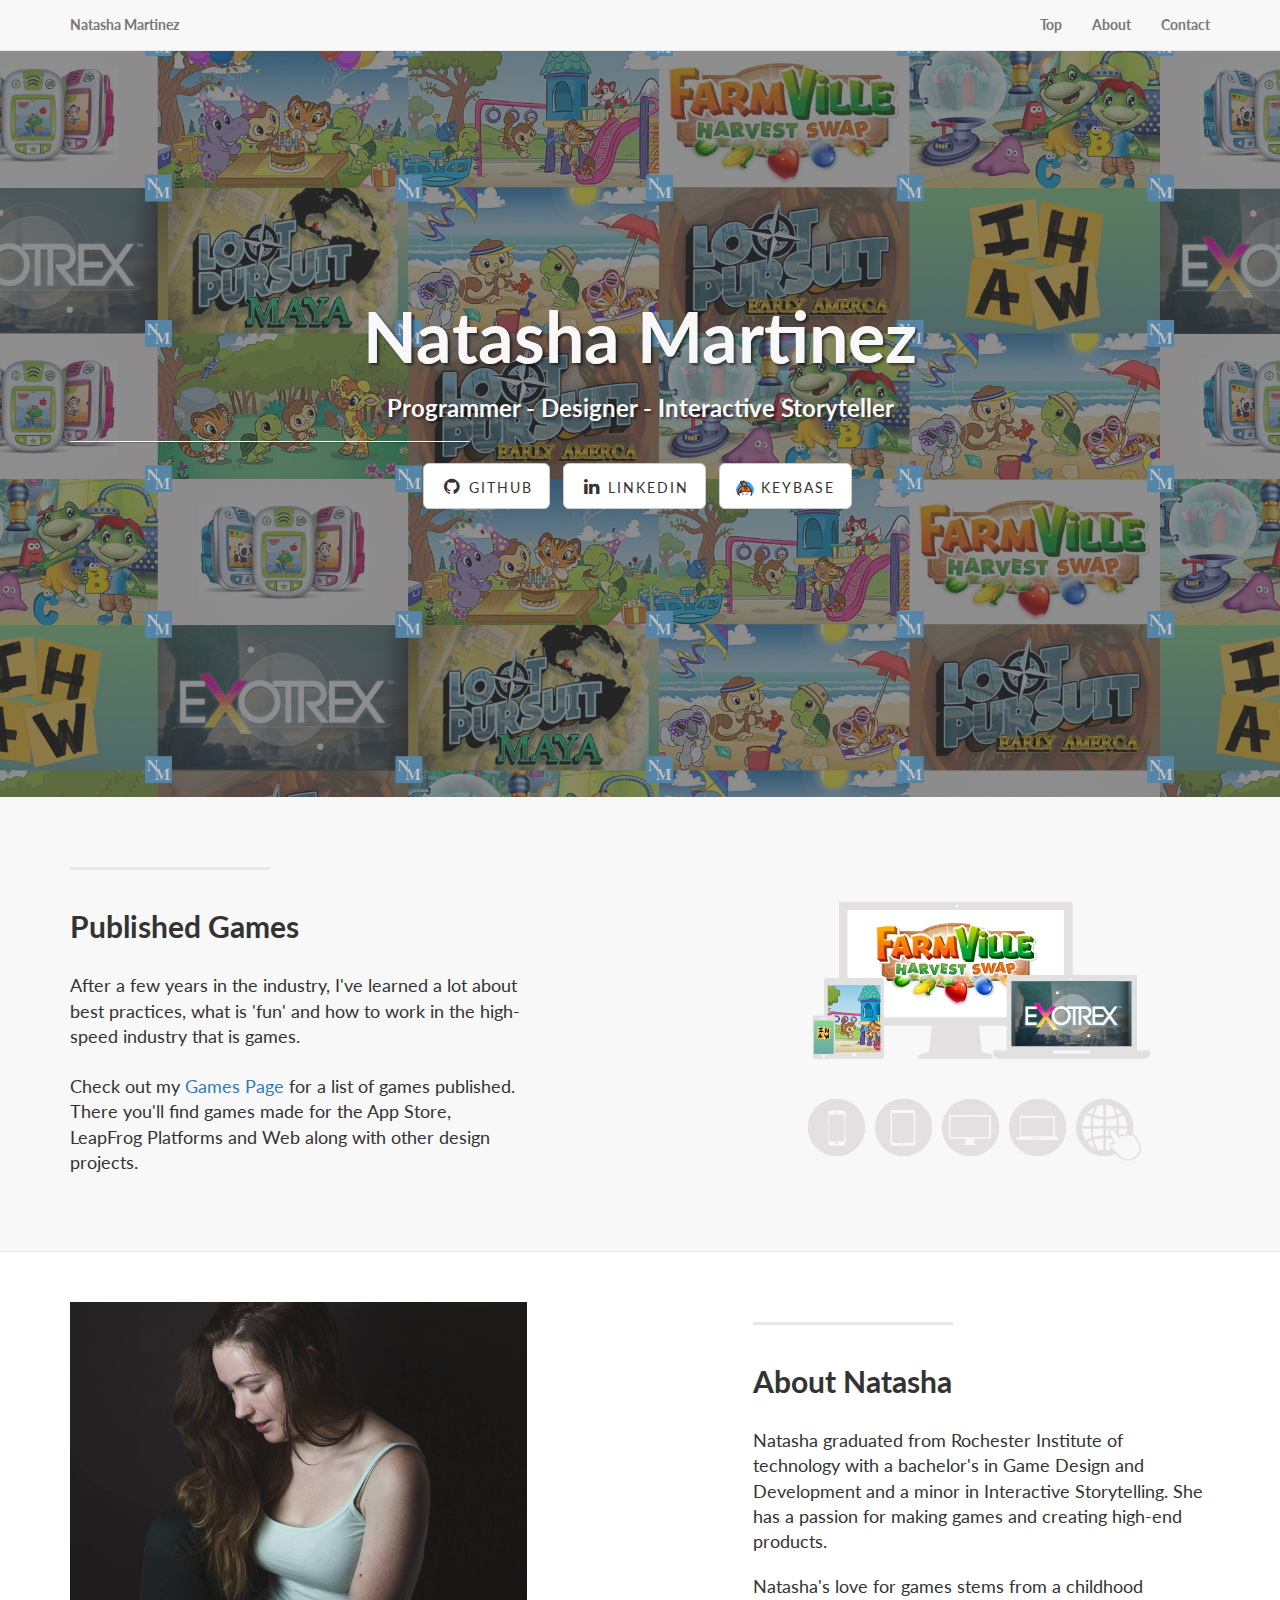
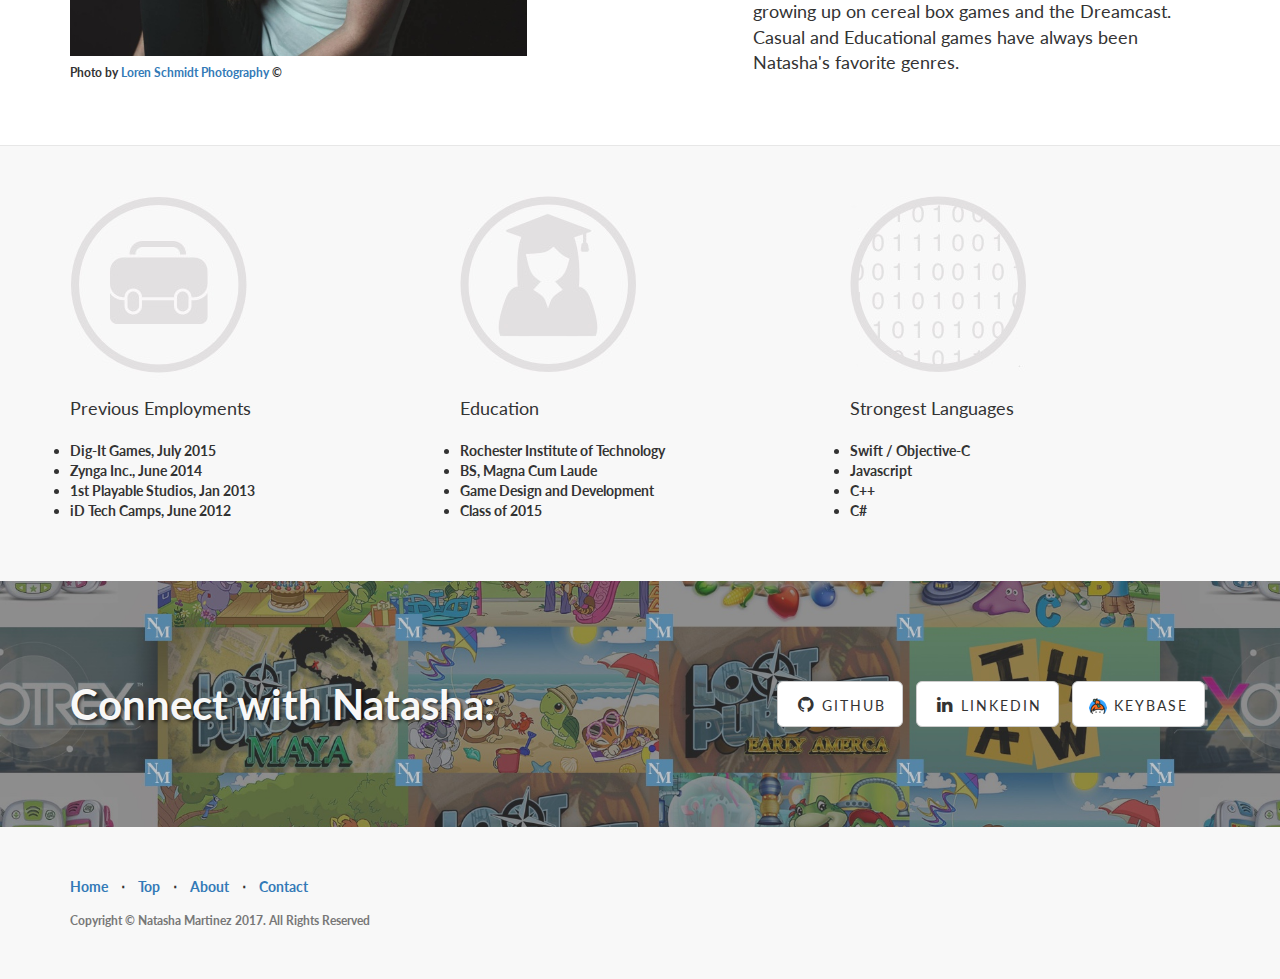
<file: font-awesome/index.html>
<!DOCTYPE html>
<html lang="en">

<head>

    <meta charset="utf-8">
    <meta http-equiv="X-UA-Compatible" content="IE=edge">
    <meta name="viewport" content="width=device-width, initial-scale=1">
    <meta name="description" content="A video games portfolio">
    <meta name="author" content="Natasha Martinez">

    <!-- Bootstrap Core CSS -->
    <link href="css/bootstrap.min.css" rel="stylesheet">

    <!-- Custom CSS -->
    <link href="css/landing-page.css" rel="stylesheet">

    <!-- Custom Fonts -->
    <link href="font-awesome/css/font-awesome.min.css" rel="stylesheet" type="text/css">
    <link href="https://fonts.googleapis.com/css?family=Lato:300,400,700,300italic,400italic,700italic" rel="stylesheet" type="text/css">

    <!-- HTML5 Shim and Respond.js IE8 support of HTML5 elements and media queries -->
    <!-- WARNING: Respond.js doesn't work if you view the page via file:// -->
    <!--[if lt IE 9]>
        <script src="https://oss.maxcdn.com/libs/html5shiv/3.7.0/html5shiv.js"></script>
        <script src="https://oss.maxcdn.com/libs/respond.js/1.4.2/respond.min.js"></script>
    <![endif]-->

    <!-- jQuery -->
    <script src="js/jquery.js"></script>

    <!-- Bootstrap Core JavaScript -->
    <script src="js/bootstrap.min.js"></script>


		<link rel="icon" href="img/logo.png"
    <title>Natasha Martinez</title>

</head>

<body>

    <!-- Navigation -->
    <nav class="navbar navbar-default navbar-fixed-top topnav" role="navigation">
        <div class="container topnav">
            <!-- Brand and toggle get grouped for better mobile display -->
            <div class="navbar-header">
                <button type="button" class="navbar-toggle" data-toggle="collapse" data-target="#bs-example-navbar-collapse-1">
                    <span class="sr-only">Toggle navigation</span>
                    <span class="icon-bar"></span>
                    <span class="icon-bar"></span>
                    <span class="icon-bar"></span>
                </button>
                <a class="navbar-brand topnav" href="#">Natasha Martinez</a>
            </div>
            <!-- Collect the nav links, forms, and other content for toggling -->
            <div class="collapse navbar-collapse" id="bs-example-navbar-collapse-1">
                <ul class="nav navbar-nav navbar-right">
                    <li>
                        <a href="#top">Top</a>
                    </li>
                    <li>
                        <a href="#about">About</a>
                    </li>
                    <li>
                        <a href="#contact">Contact</a>
                    </li>
                </ul>
            </div>
            <!-- /.navbar-collapse -->
        </div>
        <!-- /.container -->
    </nav>


    <!-- Header -->
    <a name="top"></a>
    <div class="intro-header">
        <div class="container">

            <div class="row">
                <div class="col-lg-12">
                    <div class="intro-message">
                        <h1>Natasha Martinez</h1>
                        <h3>Programmer   -   Designer   -   Interactive Storyteller</h3>
                        <hr class="intro-divider">
                        <ul class="list-inline intro-social-buttons">
                            <li>
                                <a target="_blank" href="https://github.com/redishot2" class="btn btn-default btn-lg"><i class="fa fa-github fa-fw"></i> <span class="network-name">Github</span></a>
                            </li>
                            <li>
                                <a target="_blank" href="https://www.linkedin.com/in/natasha-martinez-1264925a/" class="btn btn-default btn-lg"><i class="fa fa-linkedin fa-fw"></i> <span class="network-name">Linkedin</span></a>
                            </li>
                            <li>
                                <a target="_blank" href="https://keybase.io/redishot2" class="btn btn-default btn-lg"><img src="img/keybase.png"> <span class="network-name"> Keybase</span></a>
                            </li>
                        </ul>
                    </div>
                </div>
            </div>

        </div>
        <!-- /.container -->

    </div>
    <!-- /.intro-header -->

    <!-- Page Content -->

	<a  name="about"></a>
    <div class="content-section-a">

        <div class="container">
            <div class="row">
                <div class="col-lg-5 col-sm-6">
                    <hr class="section-heading-spacer">
                    <div class="clearfix"></div>
                    <h2 class="section-heading">Published Games</h2>
                    <p class="lead">After a few years in the industry, I've learned a lot about best practices, what is 'fun' and how to work in the high-speed industry that is games.</br></br>Check out my <a href="portfolioAll.html">Games Page</a> for a list of games published. There you'll find games made for the App Store, LeapFrog Platforms and Web along with other design projects.</p>
                </div>
                <div class="col-lg-5 col-lg-offset-2 col-sm-6">
                    <a href="portfolioAll.html">
                        <img class="img-responsive" src="img/landing_page/portfolio.jpg" alt="graphic of my games page">
                    </a>
                </div>
            </div>

        </div>
        <!-- /.container -->

    </div>
    <!-- /.content-section-a -->

    <div class="content-section-b">

        <div class="container">

            <div class="row">
                <div class="col-lg-5 col-lg-offset-1 col-sm-push-6  col-sm-6">
                    <hr class="section-heading-spacer">
                    <div class="clearfix"></div>
                    <h2 class="section-heading">About Natasha</h2>
                    <p class="lead">Natasha graduated from Rochester Institute of technology with a bachelor's in Game Design and Development and a minor in Interactive Storytelling. She has a passion for making games and creating high-end products.</p>
                    <p class="lead">Natasha's love for games stems from a childhood growing up on cereal box games and the Dreamcast. Casual and Educational games have always been Natasha's favorite genres.</p>
                </div>
                <div class="col-lg-5 col-sm-pull-6  col-sm-6">
                    <img class="img-responsive" src="img/landing_page/me.jpg" alt="photo of natasha">
                    <h6>Photo by <a target="_blank" href="https://www.facebook.com/LorenSchmidtPhotography/">Loren Schmidt Photography</a> &copy;</h6>
                </div>
            </div>

        </div>
        <!-- /.container -->

    </div>
    <!-- /.content-section-b -->

    <div class="content-section-a">
      <div class="container">

          <div class="row">

            <div class="offset-sm-2 col-sm-4">
                <img class="img-responsive" src="img/landing_page/experience.jpg" alt="graphic of experience">
                <p class="lead">Previous Employments</p>
                <ul>
                  <li>Dig-It Games, July 2015</li>
                  <li>Zynga Inc., June 2014</li>
                  <li>1st Playable Studios, Jan 2013</li>
                  <li>iD Tech Camps, June 2012</li>
                </ul>
            </div>

            <div class="col-sm-4">
              <img class="img-responsive" src="img/landing_page/education.jpg" alt="graphic of education">
              <p class="lead">Education</p>
              <ul>
                <li>Rochester Institute of Technology</li>
                <li>BS, Magna Cum Laude</li>
                <li>Game Design and Development​</li>
                <li>Class of 2015</li>
              </ul>
            </div>

            <div class="col-sm-4">
              <img class="img-responsive" src="img/landing_page/code.jpg" alt="graphic of code">
              <p class="lead">Strongest Languages</p>
              <ul>
                <li>Swift / Objective-C</li>
                <li>Javascript</li>
                <li>C++</li>
                <li>C#</li>
              </ul>
            </div>

          </div>
        </div>
    </div>
    <!-- /.content-section-a -->

	<a  name="contact"></a>
    <div class="banner">

        <div class="container">

            <div class="row">
                <div class="col-lg-6">
                    <h2>Connect with Natasha:</h2>
                </div>
                <div class="col-lg-6">
                    <ul class="list-inline banner-social-buttons">
                        <li>
                            <a target="_blank" href="https://github.com/redishot2" class="btn btn-default btn-lg"><i class="fa fa-github fa-fw"></i> <span class="network-name">Github</span></a>
                        </li>
                        <li>
                            <a target="_blank" href="https://www.linkedin.com/in/natasha-martinez-1264925a/" class="btn btn-default btn-lg"><i class="fa fa-linkedin fa-fw"></i> <span class="network-name">Linkedin</span></a>
                        </li>
                        <li>
                            <a target="_blank" href="https://keybase.io/redishot2" class="btn btn-default btn-lg"><img src="img/keybase.png"> <span class="network-name"> Keybase</span></a>
                        </li>
                    </ul>
                </div>
            </div>

        </div>
        <!-- /.container -->

    </div>
    <!-- /.banner -->

    <!-- Footer -->
    <footer>
        <div class="container">
            <div class="row">
                <div class="col-lg-12">
                    <ul class="list-inline">
                        <li>
                            <a href="#">Home</a>
                        </li>
                        <li class="footer-menu-divider">&sdot;</li>
                        <li>
                            <a href="#top">Top</a>
                        </li>
                        <li class="footer-menu-divider">&sdot;</li>
                        <li>
                            <a href="#about">About</a>
                        </li>
                        <li class="footer-menu-divider">&sdot;</li>
                        <li>
                            <a href="#contact">Contact</a>
                        </li>
                    </ul>
                    <p class="copyright text-muted small">Copyright &copy; Natasha Martinez 2017. All Rights Reserved</p>
                </div>
            </div>
        </div>
    </footer>

</body>

</html>
</file>
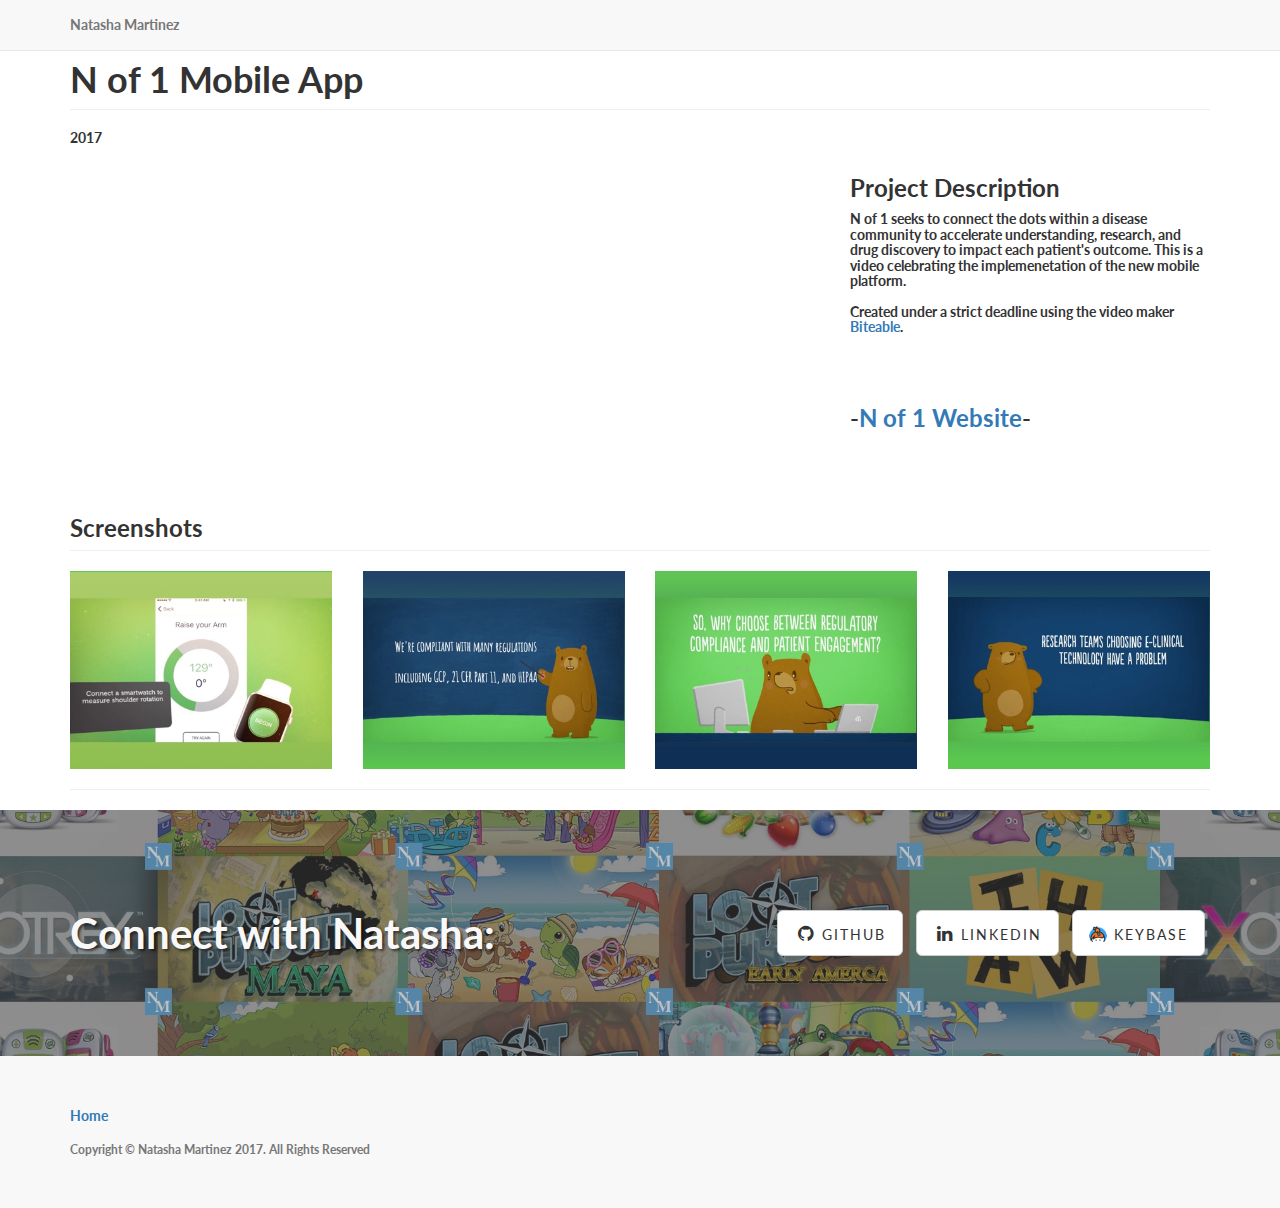
<file: font-awesome/nof1Video.html>
<!DOCTYPE html>
<html lang="en">

<head>

    <meta charset="utf-8">
    <meta http-equiv="X-UA-Compatible" content="IE=edge">
    <meta name="viewport" content="width=device-width, initial-scale=1">
    <meta name="description" content="A video games portfolio">
    <meta name="author" content="Natasha Martinez">

    <!-- Bootstrap Core CSS -->
    <link href="css/bootstrap.min.css" rel="stylesheet">

    <!-- Custom CSS -->
    <link href="css/landing-page.css" rel="stylesheet">

    <!-- Custom Fonts -->
    <link href="font-awesome/css/font-awesome.min.css" rel="stylesheet" type="text/css">
    <link href="https://fonts.googleapis.com/css?family=Lato:300,400,700,300italic,400italic,700italic" rel="stylesheet" type="text/css">

    <!-- HTML5 Shim and Respond.js IE8 support of HTML5 elements and media queries -->
    <!-- WARNING: Respond.js doesn't work if you view the page via file:// -->
    <!--[if lt IE 9]>
        <script src="https://oss.maxcdn.com/libs/html5shiv/3.7.0/html5shiv.js"></script>
        <script src="https://oss.maxcdn.com/libs/respond.js/1.4.2/respond.min.js"></script>
    <![endif]-->

    <!-- jQuery -->
    <script src="js/jquery.js"></script>

    <!-- Bootstrap Core JavaScript -->
    <script src="js/bootstrap.min.js"></script>

		<link rel="icon" href="img/logo.png"
    <title>Natasha Martinez</title>

</head>

<body>

    <!-- Navigation -->
    <nav class="navbar navbar-default navbar-fixed-top topnav" role="navigation">
        <div class="container topnav">
            <!-- Brand and toggle get grouped for better mobile display -->
            <div class="navbar-header">
                <button type="button" class="navbar-toggle" data-toggle="collapse" data-target="#bs-example-navbar-collapse-1">
                    <span class="sr-only">Toggle navigation</span>
                    <span class="icon-bar"></span>
                    <span class="icon-bar"></span>
                    <span class="icon-bar"></span>
                </button>
                <a class="navbar-brand topnav" href="index.html">Natasha Martinez</a>
            </div>
        </div>
        <!-- /.container -->
    </nav>

    <!-- Page Content -->
    <div class="container">

        <!-- Portfolio Item Heading -->
        <div class="row">
            <div class="col-lg-12">
                <h1 class="page-header" id="gameTitle">N of 1 Mobile App</h1>
                <h5 id="yearCreated">2017</h5>
            </div>
        </div>
        <!-- /.row -->

        <!-- Portfolio Item Row -->
        <div class="row">

            <div class="col-md-8">
              <iframe frameborder="0" width="560" height="315" src="https://biteable.com/watch/embed/n-of-1-mobile-v3-1495159/192cb506e1e81fcf0bd5b3439fead3014522096b" allowfullscreen="true"></iframe>
            </div>

            <div class="col-md-4">
              <h3>Project Description</h3>
              <h5 id="desc">N of 1 seeks to connect the dots within a disease community to accelerate understanding, research, and drug discovery to impact each patient's outcome. This is a video celebrating the implemenetation of the new mobile platform.</br></br>Created under a strict deadline using the video maker <a href="https://biteable.com/">Biteable</a>.</h5>

              </br>
              </br>

              <h3>-<a id="link" target="#_blank" href="https://nof1-v200-dev.nof1health.com/">N of 1 Website</a>-</h3>
            </div>

        </div>
        <!-- /.row -->

        <!-- Related Projects Row -->
        <div class="row">

            <div class="col-lg-12">
                <h3 class="page-header">Screenshots</h3>
            </div>

            <div class="col-sm-3 col-xs-6">
                <a href="#">
                    <img id="smallImg1" class="img-responsive portfolio-item" src="img/games/nof1Video/1.jpg" alt="">
                </a>
            </div>

            <div class="col-sm-3 col-xs-6">
                <a href="#">
                    <img id="smallImg2" class="img-responsive portfolio-item" src="img/games/nof1Video/2.jpg" alt="">
                </a>
            </div>

            <div class="col-sm-3 col-xs-6">
                <a href="#">
                    <img id="smallImg3" class="img-responsive portfolio-item" src="img/games/nof1Video/3.jpg" alt="">
                </a>
            </div>

            <div class="col-sm-3 col-xs-6">
                <a href="#">
                    <img id="smallImg4" class="img-responsive portfolio-item" src="img/games/nof1Video/4.jpg" alt="">
                </a>
            </div>

        </div>
        <!-- /.row -->

        <hr>
      </div>


      	<a  name="contact"></a>
          <div class="banner">

              <div class="container">

                  <div class="row">
                      <div class="col-lg-6">
                          <h2>Connect with Natasha:</h2>
                      </div>
                      <div class="col-lg-6">
                          <ul class="list-inline banner-social-buttons">
                              <li>
                                  <a target="_blank" href="https://github.com/redishot2" class="btn btn-default btn-lg"><i class="fa fa-github fa-fw"></i> <span class="network-name">Github</span></a>
                              </li>
                              <li>
                                  <a target="_blank" href="https://www.linkedin.com/in/natasha-martinez-1264925a/" class="btn btn-default btn-lg"><i class="fa fa-linkedin fa-fw"></i> <span class="network-name">Linkedin</span></a>
                              </li>
                              <li>
                                  <a target="_blank" href="https://keybase.io/redishot2" class="btn btn-default btn-lg"><img src="img/keybase.png"> <span class="network-name"> Keybase</span></a>
                              </li>
                          </ul>
                      </div>
                  </div>

              </div>
              <!-- /.container -->

          </div>
          <!-- /.banner -->

          <!-- Footer -->
          <footer>
              <div class="container">
                  <div class="row">
                      <div class="col-lg-12">
                          <ul class="list-inline">
                              <li>
                                  <a href="index.html">Home</a>
                              </li>
                          </ul>
                          <p class="copyright text-muted small">Copyright &copy; Natasha Martinez 2017. All Rights Reserved</p>
                      </div>
                  </div>
              </div>
          </footer>


</body>
</html>
</file>
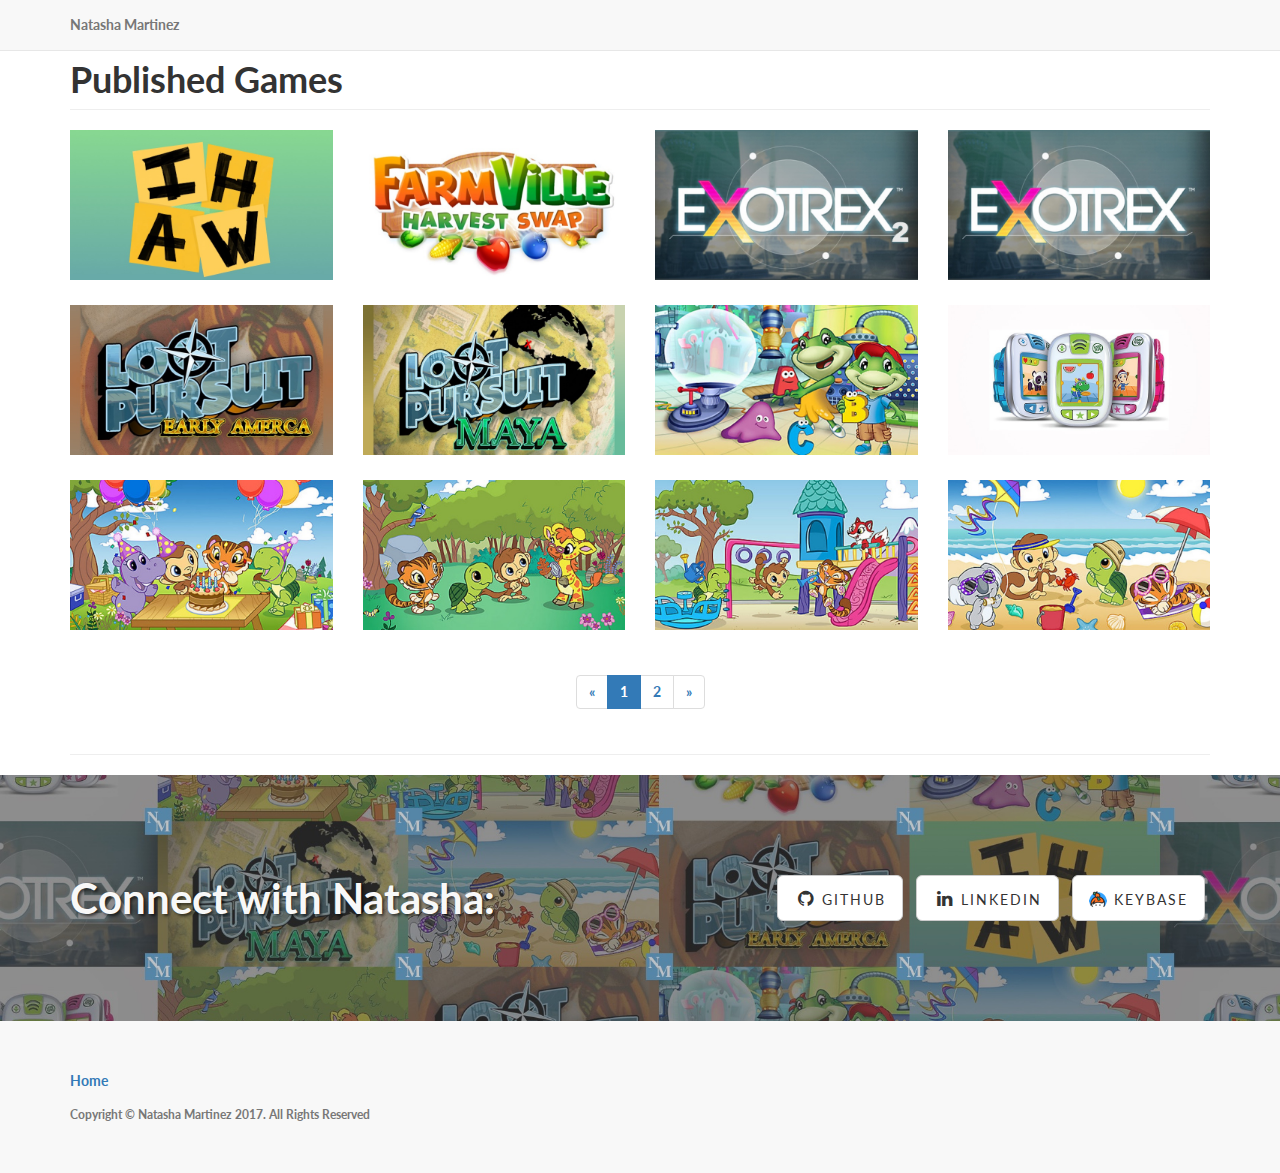
<file: font-awesome/portfolioAll.html>
<!DOCTYPE html>
<html lang="en">

<head>

    <meta charset="utf-8">
    <meta http-equiv="X-UA-Compatible" content="IE=edge">
    <meta name="viewport" content="width=device-width, initial-scale=1">
    <meta name="description" content="A video games portfolio">
    <meta name="author" content="Natasha Martinez">

    <!-- Bootstrap Core CSS -->
    <link href="css/bootstrap.min.css" rel="stylesheet">

    <!-- Custom CSS -->
    <link href="css/landing-page.css" rel="stylesheet">

    <!-- Custom Fonts -->
    <link href="font-awesome/css/font-awesome.min.css" rel="stylesheet" type="text/css">
    <link href="https://fonts.googleapis.com/css?family=Lato:300,400,700,300italic,400italic,700italic" rel="stylesheet" type="text/css">

    <!-- HTML5 Shim and Respond.js IE8 support of HTML5 elements and media queries -->
    <!-- WARNING: Respond.js doesn't work if you view the page via file:// -->
    <!--[if lt IE 9]>
        <script src="https://oss.maxcdn.com/libs/html5shiv/3.7.0/html5shiv.js"></script>
        <script src="https://oss.maxcdn.com/libs/respond.js/1.4.2/respond.min.js"></script>
    <![endif]-->
    <!-- jQuery -->
    <script src="js/jquery.js"></script>

    <!-- Bootstrap Core JavaScript -->
    <script src="js/bootstrap.min.js"></script>

		<link rel="icon" href="img/logo.png"
    <title>Natasha Martinez</title>

</head>

<body>

    <!-- Navigation -->
    <nav class="navbar navbar-default navbar-fixed-top topnav" role="navigation">
        <div class="container topnav">
            <!-- Brand and toggle get grouped for better mobile display -->
            <div class="navbar-header">
                <button type="button" class="navbar-toggle" data-toggle="collapse" data-target="#bs-example-navbar-collapse-1">
                    <span class="sr-only">Toggle navigation</span>
                    <span class="icon-bar"></span>
                    <span class="icon-bar"></span>
                    <span class="icon-bar"></span>
                </button>
                <a class="navbar-brand topnav" href="index.html">Natasha Martinez</a>
            </div>
        </div>
        <!-- /.container -->
    </nav>

    <!-- Page Content -->
    <div class="container">

        <!-- Page Heading -->
        <div class="row">
            <div class="col-lg-12">
                <h1 class="page-header">Published Games
                    <small></small>
                </h1>
            </div>
        </div>
        <!-- /.row -->

        <!-- Projects Row -->
        <div class="row">
            <div class="col-md-3 zoom">
                <a href="game.html?name=ihaw">
                    <img class="img-responsive" src="img/games/ihaw.jpg" alt="">
                </a>
            </div>
            <div class="col-md-3 zoom">
                <a href="game.html?name=farmville">
                    <img class="img-responsive" src="img/games/farmville.jpg" alt="">
                </a>
            </div>
            <div class="col-md-3 zoom">
                <a href="game.html?name=exotrex2">
                    <img class="img-responsive" src="img/games/exo2.jpg" alt="">
                </a>
            </div>
            <div class="col-md-3 zoom">
                <a href="game.html?name=exotrex">
                    <img class="img-responsive" src="img/games/exo1.jpg" alt="">
                </a>
            </div>
        </div>
        <!-- /.row -->

        <!-- Projects Row -->
        <div class="row">
            <div class="col-md-3 zoom">
                <a href="game.html?name=loot_pursuit_early_america">
                    <img class="img-responsive" src="img/games/lootPursuitEarlyAmerica.jpg" alt="">
                </a>
            </div>
            <div class="col-md-3 zoom">
                <a href="game.html?name=loot_pursuit_maya">
                    <img class="img-responsive" src="img/games/lootPursuitMaya.jpg" alt="">
                </a>
            </div>
            <div class="col-md-3 zoom">
                <a href="game.html?name=letter_factory">
                    <img class="img-responsive" src="img/games/letterFactory.jpg" alt="">
                </a>
            </div>
            <div class="col-md-3 zoom">
                <a href="game.html?name=leap_band">
                    <img class="img-responsive" src="img/games/leapband.jpg" alt="">
                </a>
            </div>
        </div>
        <!-- /.row -->

        <!-- Projects Row -->
        <div class="row">
            <div class="col-md-3 zoom">
                <a href="game.html?name=tiger_counts">
                    <img class="img-responsive" src="img/games/tiger.jpg" alt="">
                </a>
            </div>
            <div class="col-md-3 zoom">
                <a href="game.html?name=mrs_giraffe">
                    <img class="img-responsive" src="img/games/giraffe.jpg" alt="">
                </a>
            </div>
            <div class="col-md-3 zoom">
                <a href="game.html?name=monkey_draws">
                    <img class="img-responsive" src="img/games/monkey.jpg" alt="">
                </a>
            </div>
            <div class="col-md-3 zoom">
                <a href="game.html?name=turtle_beach">
                    <img class="img-responsive" src="img/games/turtle.jpg" alt="">
                </a>
            </div>
        </div>
        <!-- /.row -->

        <!--  <hr> -->

        <!-- Pagination -->
        <div class="row text-center">
            <div class="col-lg-12">
                <ul class="pagination">
                    <li>
                        <a href="#">&laquo;</a>
                    </li>
                    <li class="active">
                        <a href="#">1</a>
                    </li>
                    <li>
                        <a href="portfolioAll2.html">2</a>
                    </li>
                    <li>
                        <a href="portfolioAll2.html">&raquo;</a>
                    </li>
                </ul>
            </div>
        </div>
        <!-- /.row -->

        <hr>

    </div>
    <!-- /.container -->


	<a  name="contact"></a>
    <div class="banner">

        <div class="container">

            <div class="row">
                <div class="col-lg-6">
                    <h2>Connect with Natasha:</h2>
                </div>
                <div class="col-lg-6">
                    <ul class="list-inline banner-social-buttons">
                        <li>
                            <a target="_blank" href="https://github.com/redishot2" class="btn btn-default btn-lg"><i class="fa fa-github fa-fw"></i> <span class="network-name">Github</span></a>
                        </li>
                        <li>
                            <a target="_blank" href="https://www.linkedin.com/in/natasha-martinez-1264925a/" class="btn btn-default btn-lg"><i class="fa fa-linkedin fa-fw"></i> <span class="network-name">Linkedin</span></a>
                        </li>
                        <li>
                            <a target="_blank" href="https://keybase.io/redishot2" class="btn btn-default btn-lg"><img src="img/keybase.png"> <span class="network-name"> Keybase</span></a>
                        </li>
                    </ul>
                </div>
            </div>

        </div>
        <!-- /.container -->

    </div>
    <!-- /.banner -->

    <!-- Footer -->
    <footer>
        <div class="container">
            <div class="row">
                <div class="col-lg-12">
                    <ul class="list-inline">
                        <li>
                            <a href="index.html">Home</a>
                        </li>
                    </ul>
                    <p class="copyright text-muted small">Copyright &copy; Natasha Martinez 2017. All Rights Reserved</p>
                </div>
            </div>
        </div>
    </footer>

    <!-- jQuery -->
    <script src="js/jquery.js"></script>

    <!-- Bootstrap Core JavaScript -->
    <script src="js/bootstrap.min.js"></script>

</body>

</html>
</file>
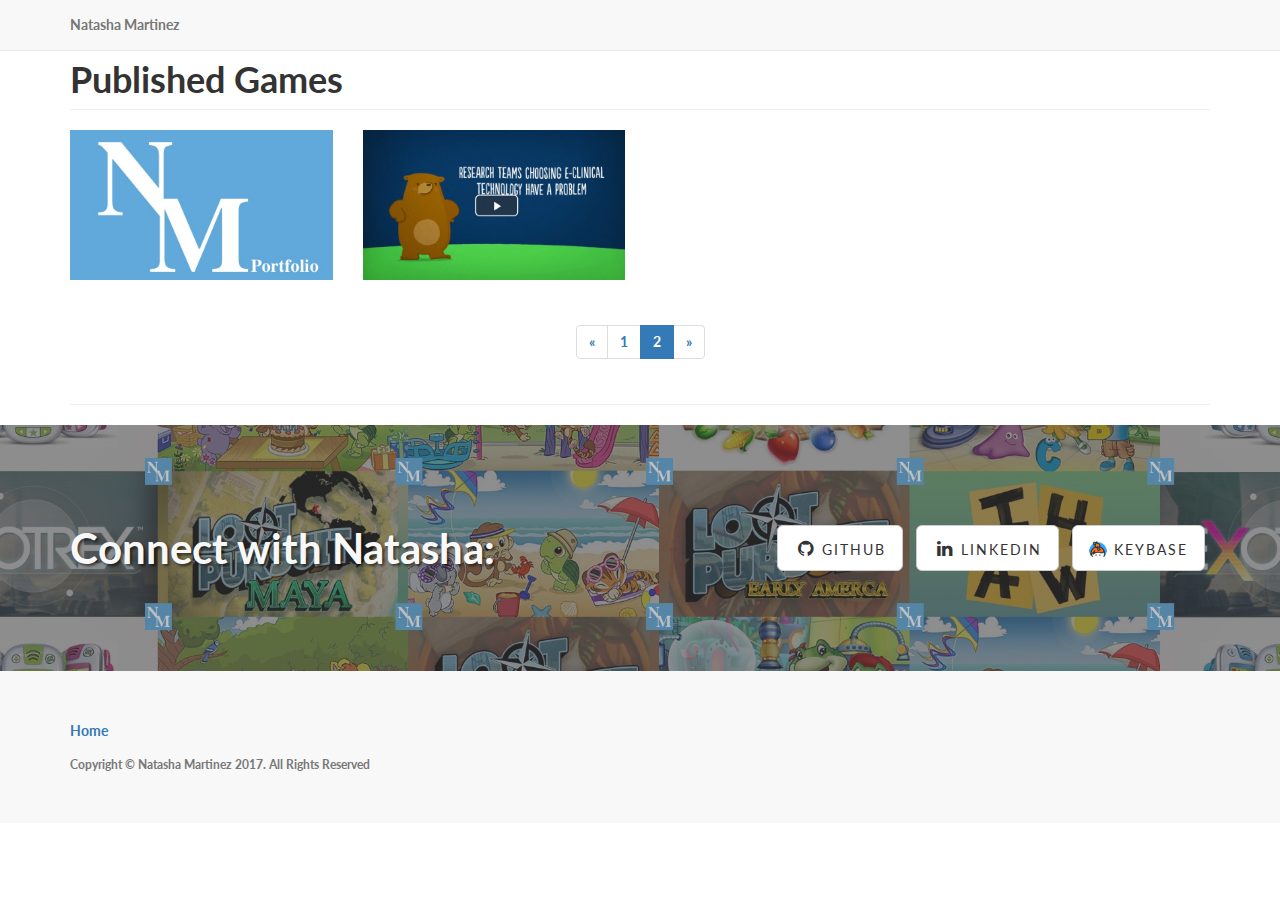
<file: font-awesome/portfolioAll2.html>
<!DOCTYPE html>
<html lang="en">

<head>

    <meta charset="utf-8">
    <meta http-equiv="X-UA-Compatible" content="IE=edge">
    <meta name="viewport" content="width=device-width, initial-scale=1">
    <meta name="description" content="A video games portfolio">
    <meta name="author" content="Natasha Martinez">

    <!-- Bootstrap Core CSS -->
    <link href="css/bootstrap.min.css" rel="stylesheet">

    <!-- Custom CSS -->
    <link href="css/landing-page.css" rel="stylesheet">

    <!-- Custom Fonts -->
    <link href="font-awesome/css/font-awesome.min.css" rel="stylesheet" type="text/css">
    <link href="https://fonts.googleapis.com/css?family=Lato:300,400,700,300italic,400italic,700italic" rel="stylesheet" type="text/css">

    <!-- HTML5 Shim and Respond.js IE8 support of HTML5 elements and media queries -->
    <!-- WARNING: Respond.js doesn't work if you view the page via file:// -->
    <!--[if lt IE 9]>
        <script src="https://oss.maxcdn.com/libs/html5shiv/3.7.0/html5shiv.js"></script>
        <script src="https://oss.maxcdn.com/libs/respond.js/1.4.2/respond.min.js"></script>
    <![endif]-->
    <!-- jQuery -->
    <script src="js/jquery.js"></script>

    <!-- Bootstrap Core JavaScript -->
    <script src="js/bootstrap.min.js"></script>

		<link rel="icon" href="img/logo.png"
    <title>Natasha Martinez</title>

</head>

<body>

    <!-- Navigation -->
    <nav class="navbar navbar-default navbar-fixed-top topnav" role="navigation">
        <div class="container topnav">
            <!-- Brand and toggle get grouped for better mobile display -->
            <div class="navbar-header">
                <button type="button" class="navbar-toggle" data-toggle="collapse" data-target="#bs-example-navbar-collapse-1">
                    <span class="sr-only">Toggle navigation</span>
                    <span class="icon-bar"></span>
                    <span class="icon-bar"></span>
                    <span class="icon-bar"></span>
                </button>
                <a class="navbar-brand topnav" href="index.html">Natasha Martinez</a>
            </div>
        </div>
        <!-- /.container -->
    </nav>

    <!-- Page Content -->
    <div class="container">

        <!-- Page Heading -->
        <div class="row">
            <div class="col-lg-12">
                <h1 class="page-header">Published Games
                    <small></small>
                </h1>
            </div>
        </div>
        <!-- /.row -->

        <!-- Projects Row -->
        <div class="row">
            <div class="col-md-3 zoom">
                <a href="game.html?name=portfolio">
                    <img class="img-responsive" src="img/games/portfolio.jpg" alt="Portfolio">
                </a>
            </div>
            <div class="col-md-3 zoom">
                <a href="nof1Video.html">
                    <img class="img-responsive" src="img/games/nof1Video.jpg" alt="N of 1 Video">
                </a>
            </div>
        </div>
        <!-- /.row -->

        <!--  <hr> -->

        <!-- Pagination -->
        <div class="row text-center">
            <div class="col-lg-12">
                <ul class="pagination">
                    <li>
                        <a href="portfolioAll.html">&laquo;</a>
                    </li>
                    <li>
                        <a href="portfolioAll.html">1</a>
                    </li>
                    <li class="active">
                        <a href="#">2</a>
                    </li>
                    <li>
                        <a href="#">&raquo;</a>
                    </li>
                </ul>
            </div>
        </div>
        <!-- /.row -->

        <hr>

    </div>
    <!-- /.container -->


	<a  name="contact"></a>
    <div class="banner">

        <div class="container">

            <div class="row">
                <div class="col-lg-6">
                    <h2>Connect with Natasha:</h2>
                </div>
                <div class="col-lg-6">
                    <ul class="list-inline banner-social-buttons">
                        <li>
                            <a target="_blank" href="https://github.com/redishot2" class="btn btn-default btn-lg"><i class="fa fa-github fa-fw"></i> <span class="network-name">Github</span></a>
                        </li>
                        <li>
                            <a target="_blank" href="https://www.linkedin.com/in/natasha-martinez-1264925a/" class="btn btn-default btn-lg"><i class="fa fa-linkedin fa-fw"></i> <span class="network-name">Linkedin</span></a>
                        </li>
                        <li>
                            <a target="_blank" href="https://keybase.io/redishot2" class="btn btn-default btn-lg"><img src="img/keybase.png"> <span class="network-name"> Keybase</span></a>
                        </li>
                    </ul>
                </div>
            </div>

        </div>
        <!-- /.container -->

    </div>
    <!-- /.banner -->

    <!-- Footer -->
    <footer>
        <div class="container">
            <div class="row">
                <div class="col-lg-12">
                    <ul class="list-inline">
                        <li>
                            <a href="index.html">Home</a>
                        </li>
                    </ul>
                    <p class="copyright text-muted small">Copyright &copy; Natasha Martinez 2017. All Rights Reserved</p>
                </div>
            </div>
        </div>
    </footer>

    <!-- jQuery -->
    <script src="js/jquery.js"></script>

    <!-- Bootstrap Core JavaScript -->
    <script src="js/bootstrap.min.js"></script>

</body>

</html>
</file>
<file: font-awesome/css/landing-page.css>
/*
 * Start Bootstrap - Landing Page (http://startbootstrap.com/)
 * Copyright 2013-2016 Start Bootstrap
 * Licensed under MIT (https://github.com/BlackrockDigital/startbootstrap/blob/gh-pages/LICENSE)
 */

body,
html {
    width: 100%;
    height: 100%;
}

body,
h1,
h2,
h3,
h4,
h5,
h6 {
    font-family: "Lato","Helvetica Neue",Helvetica,Arial,sans-serif;
    font-weight: 700;
}

.topnav {
    font-size: 14px;
}

.lead {
    font-size: 18px;
    font-weight: 400;
}

.intro-header {
    padding-top: 50px; /* If you're making other pages, make sure there is 50px of padding to make sure the navbar doesn't overlap content! */
    padding-bottom: 50px;
    text-align: center;
    color: #f8f8f8;
    background: url(../img/landing_page/cover_photo.jpg) no-repeat center center;
    background-size: cover;
}

.intro-message {
    position: relative;
    padding-top: 20%;
    padding-bottom: 20%;
}

.intro-message > h1 {
    margin: 0;
    text-shadow: 2px 2px 3px rgba(0,0,0,0.6);
    font-size: 5em;
}

.intro-divider {
    width: 400px;
    border-top: 1px solid #f8f8f8;
    border-bottom: 1px solid rgba(0,0,0,0.2);
}

.intro-message > h3 {
    text-shadow: 2px 2px 3px rgba(0,0,0,0.6);
}

@media(max-width:767px) {
    .intro-message {
        padding-bottom: 15%;
    }

    .intro-message > h1 {
        font-size: 3em;
    }

    ul.intro-social-buttons > li {
        display: block;
        margin-bottom: 20px;
        padding: 0;
    }

    ul.intro-social-buttons > li:last-child {
        margin-bottom: 0;
    }

    .intro-divider {
        width: 100%;
    }
}

.network-name {
    text-transform: uppercase;
    font-size: 14px;
    font-weight: 400;
    letter-spacing: 2px;
}

.content-section-a {
    padding: 50px 0;
    background-color: #f8f8f8;
}

.content-section-b {
    padding: 50px 0;
    border-top: 1px solid #e7e7e7;
    border-bottom: 1px solid #e7e7e7;
}

.section-heading {
    margin-bottom: 30px;
}

.section-heading-spacer {
    float: left;
    width: 200px;
    border-top: 3px solid #e7e7e7;
}

.banner {
    padding: 100px 0;
    color: #f8f8f8;
    background: url(../img/footer.jpg) no-repeat center center;
    background-size: cover;
}

.banner h2 {
    margin: 0;
    text-shadow: 2px 2px 3px rgba(0,0,0,0.6);
    font-size: 3em;
}

.banner ul {
    margin-bottom: 0;
}

.banner-social-buttons {
    float: right;
    margin-top: 0;
}

@media(max-width:1199px) {
    ul.banner-social-buttons {
        float: left;
        margin-top: 15px;
    }
}

@media(max-width:767px) {
    .banner h2 {
        margin: 0;
        text-shadow: 2px 2px 3px rgba(0,0,0,0.6);
        font-size: 3em;
    }

    ul.banner-social-buttons > li {
        display: block;
        margin-bottom: 20px;
        padding: 0;
    }

    ul.banner-social-buttons > li:last-child {
        margin-bottom: 0;
    }
}

footer {
    padding: 50px 0;
    background-color: #f8f8f8;
}

p.copyright {
    margin: 15px 0 0;
}

* {
  -moz-box-sizing: border-box;
  -webkit-box-sizing: border-box;
  box-sizing: border-box;
  margin: 0;
  padding: 0;
}

.zoom {
  overflow: hidden;
  margin-bottom: 25px;
}
.zoom img {
  max-width: 100%;

  -moz-transition: all 0.3s;
  -webkit-transition: all 0.3s;
  transition: all 0.3s;
}
.zoom:hover img {
  -moz-transform: scale(1.1);
  -webkit-transform: scale(1.1);
  transform: scale(1.1);
}
</file>
